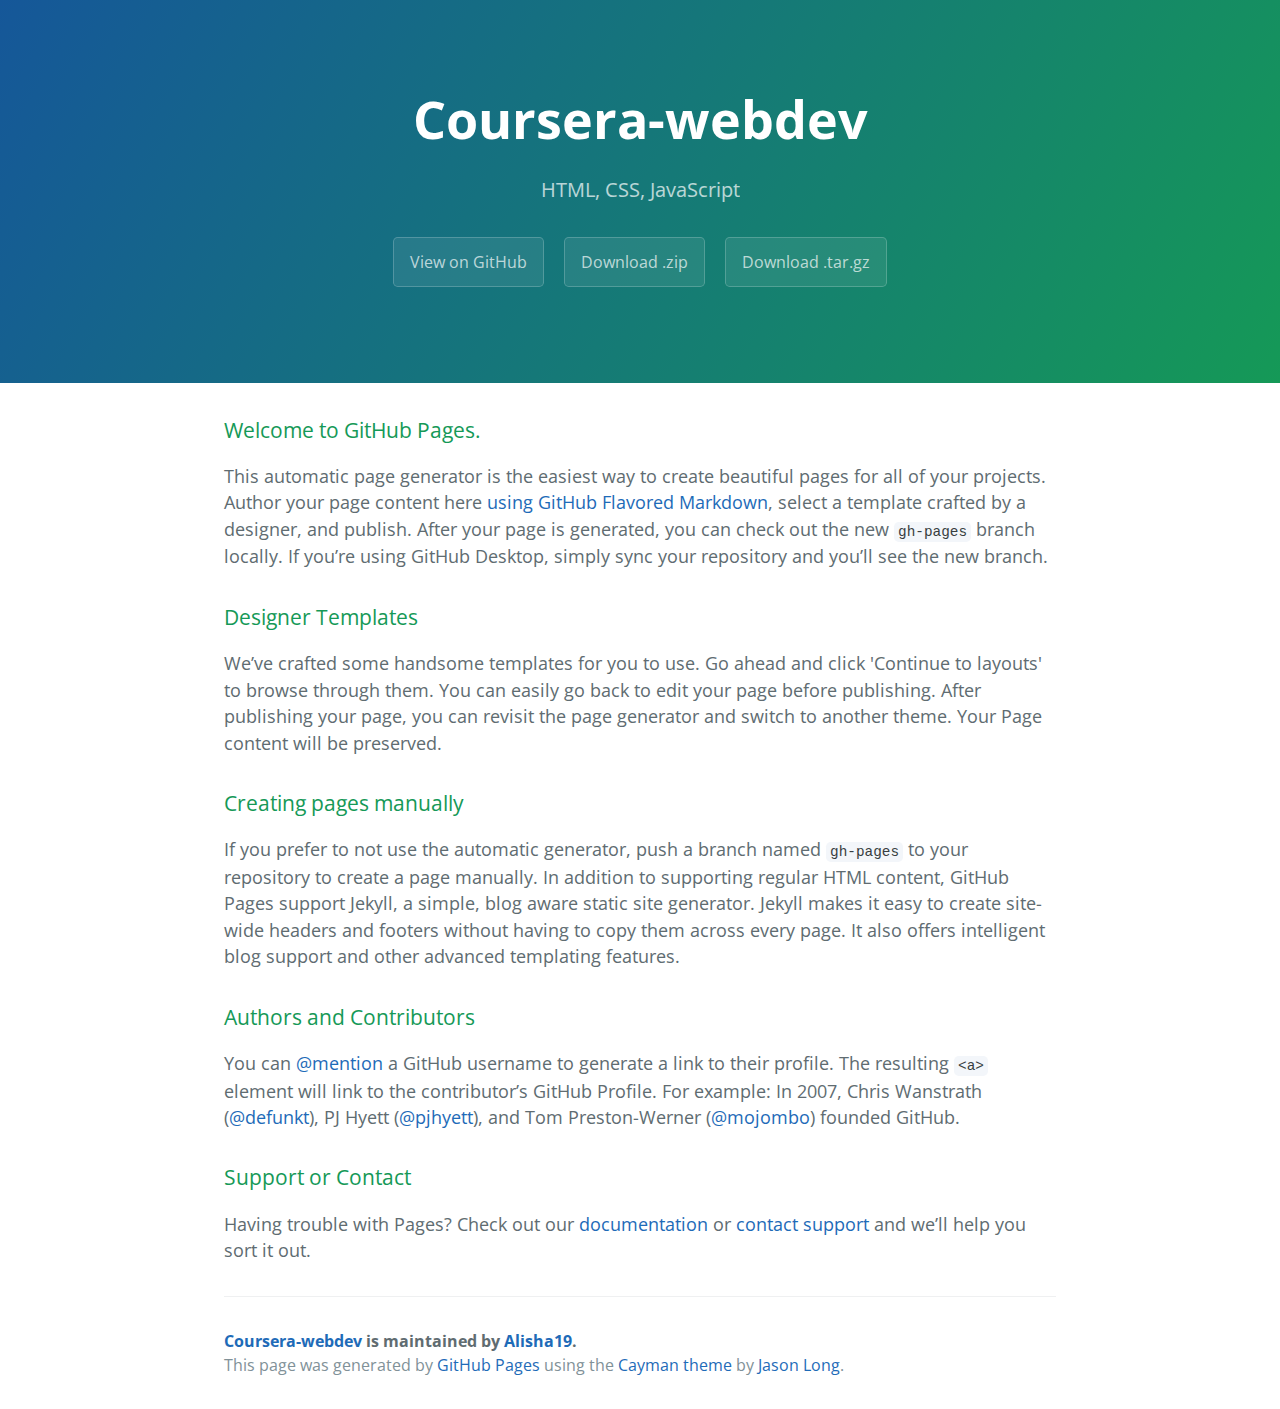
<file: index.html>
<!DOCTYPE html>
<html lang="en-us">
  <head>
    <meta charset="UTF-8">
    <title>Coursera-webdev by Alisha19</title>
    <meta name="viewport" content="width=device-width, initial-scale=1">
    <link rel="stylesheet" type="text/css" href="stylesheets/normalize.css" media="screen">
    <link href='https://fonts.googleapis.com/css?family=Open+Sans:400,700' rel='stylesheet' type='text/css'>
    <link rel="stylesheet" type="text/css" href="stylesheets/stylesheet.css" media="screen">
    <link rel="stylesheet" type="text/css" href="stylesheets/github-light.css" media="screen">
  </head>
  <body>
    <section class="page-header">
      <h1 class="project-name">Coursera-webdev</h1>
      <h2 class="project-tagline">HTML, CSS, JavaScript</h2>
      <a href="https://github.com/Alisha19/Coursera-WebDev" class="btn">View on GitHub</a>
      <a href="https://github.com/Alisha19/Coursera-WebDev/zipball/master" class="btn">Download .zip</a>
      <a href="https://github.com/Alisha19/Coursera-WebDev/tarball/master" class="btn">Download .tar.gz</a>
    </section>

    <section class="main-content">
      <h3>
<a id="welcome-to-github-pages" class="anchor" href="#welcome-to-github-pages" aria-hidden="true"><span aria-hidden="true" class="octicon octicon-link"></span></a>Welcome to GitHub Pages.</h3>

<p>This automatic page generator is the easiest way to create beautiful pages for all of your projects. Author your page content here <a href="https://guides.github.com/features/mastering-markdown/">using GitHub Flavored Markdown</a>, select a template crafted by a designer, and publish. After your page is generated, you can check out the new <code>gh-pages</code> branch locally. If you’re using GitHub Desktop, simply sync your repository and you’ll see the new branch.</p>

<h3>
<a id="designer-templates" class="anchor" href="#designer-templates" aria-hidden="true"><span aria-hidden="true" class="octicon octicon-link"></span></a>Designer Templates</h3>

<p>We’ve crafted some handsome templates for you to use. Go ahead and click 'Continue to layouts' to browse through them. You can easily go back to edit your page before publishing. After publishing your page, you can revisit the page generator and switch to another theme. Your Page content will be preserved.</p>

<h3>
<a id="creating-pages-manually" class="anchor" href="#creating-pages-manually" aria-hidden="true"><span aria-hidden="true" class="octicon octicon-link"></span></a>Creating pages manually</h3>

<p>If you prefer to not use the automatic generator, push a branch named <code>gh-pages</code> to your repository to create a page manually. In addition to supporting regular HTML content, GitHub Pages support Jekyll, a simple, blog aware static site generator. Jekyll makes it easy to create site-wide headers and footers without having to copy them across every page. It also offers intelligent blog support and other advanced templating features.</p>

<h3>
<a id="authors-and-contributors" class="anchor" href="#authors-and-contributors" aria-hidden="true"><span aria-hidden="true" class="octicon octicon-link"></span></a>Authors and Contributors</h3>

<p>You can <a href="https://help.github.com/articles/basic-writing-and-formatting-syntax/#mentioning-users-and-teams" class="user-mention">@mention</a> a GitHub username to generate a link to their profile. The resulting <code>&lt;a&gt;</code> element will link to the contributor’s GitHub Profile. For example: In 2007, Chris Wanstrath (<a href="https://github.com/defunkt" class="user-mention">@defunkt</a>), PJ Hyett (<a href="https://github.com/pjhyett" class="user-mention">@pjhyett</a>), and Tom Preston-Werner (<a href="https://github.com/mojombo" class="user-mention">@mojombo</a>) founded GitHub.</p>

<h3>
<a id="support-or-contact" class="anchor" href="#support-or-contact" aria-hidden="true"><span aria-hidden="true" class="octicon octicon-link"></span></a>Support or Contact</h3>

<p>Having trouble with Pages? Check out our <a href="https://help.github.com/pages">documentation</a> or <a href="https://github.com/contact">contact support</a> and we’ll help you sort it out.</p>

      <footer class="site-footer">
        <span class="site-footer-owner"><a href="https://github.com/Alisha19/Coursera-WebDev">Coursera-webdev</a> is maintained by <a href="https://github.com/Alisha19">Alisha19</a>.</span>

        <span class="site-footer-credits">This page was generated by <a href="https://pages.github.com">GitHub Pages</a> using the <a href="https://github.com/jasonlong/cayman-theme">Cayman theme</a> by <a href="https://twitter.com/jasonlong">Jason Long</a>.</span>
      </footer>

    </section>

  
  </body>
</html>
</file>
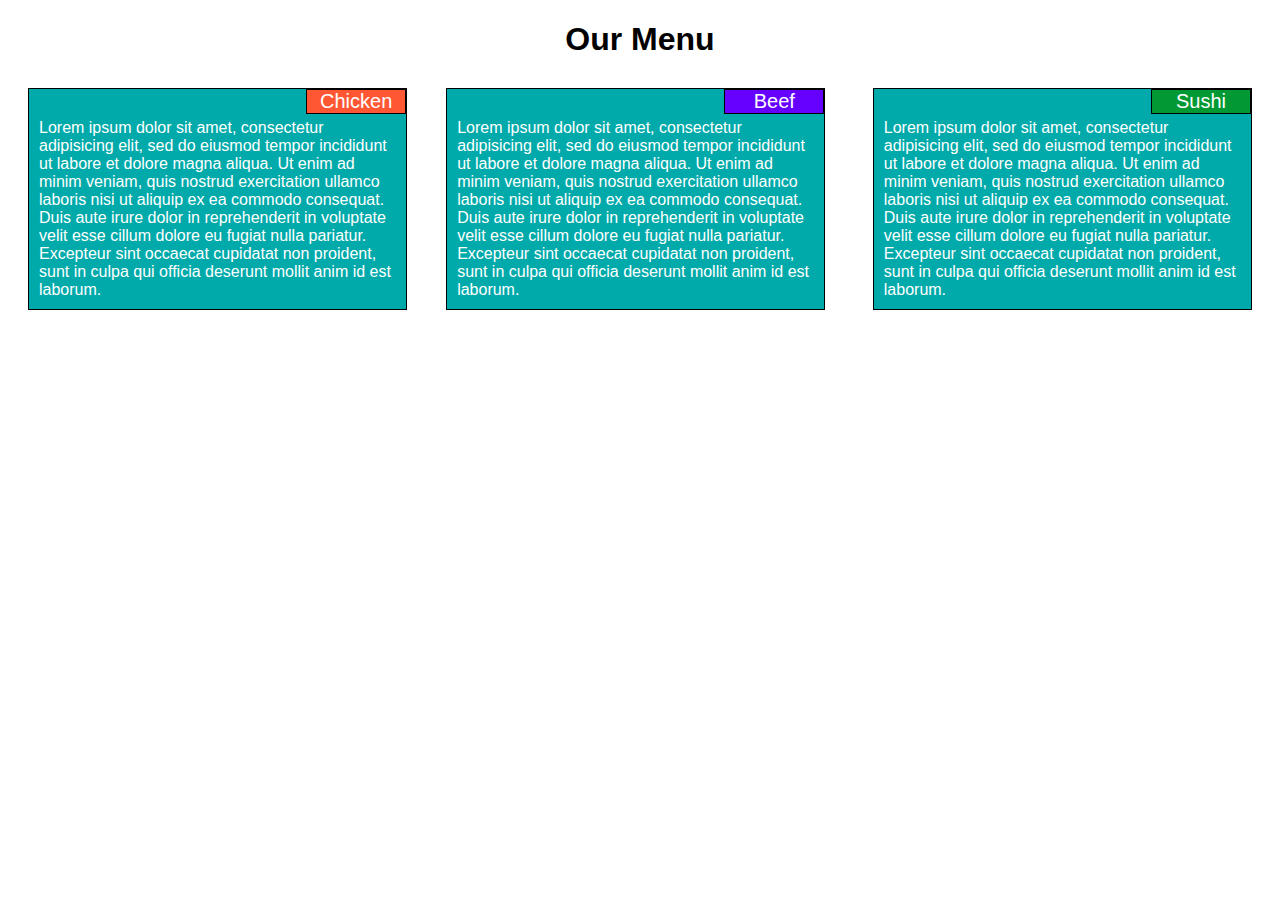
<file: module2_solution/index.html>
<!doctype html>
<head>
<meta charset="utf-8">
<meta name="viewport" content="width=device-width, initial-scale=1">
<title>Module 2 Solution</title>
<link rel="stylesheet" href="css/style.css">
</head>
<body>

<h1>Our Menu</h1>

<div class="row">
<section class="col-lg-1 col-md-1 col-sm-12">
	<div class="secTitle" id="chicken">Chicken</div>
	<div class="secText">Lorem ipsum dolor sit amet, consectetur adipisicing elit, sed do eiusmod
	tempor incididunt ut labore et dolore magna aliqua. Ut enim ad minim veniam,
	quis nostrud exercitation ullamco laboris nisi ut aliquip ex ea commodo
	consequat. Duis aute irure dolor in reprehenderit in voluptate velit esse
	cillum dolore eu fugiat nulla pariatur. Excepteur sint occaecat cupidatat non
	proident, sunt in culpa qui officia deserunt mollit anim id est laborum.</div>
</section>

<section class="col-lg-2 col-md-2 col-sm-12">
	<div class="secTitle" id="beef">Beef</div>
	<div class="secText">Lorem ipsum dolor sit amet, consectetur adipisicing elit, sed do eiusmod
	tempor incididunt ut labore et dolore magna aliqua. Ut enim ad minim veniam,
	quis nostrud exercitation ullamco laboris nisi ut aliquip ex ea commodo
	consequat. Duis aute irure dolor in reprehenderit in voluptate velit esse
	cillum dolore eu fugiat nulla pariatur. Excepteur sint occaecat cupidatat non
	proident, sunt in culpa qui officia deserunt mollit anim id est laborum.</div>
</section>

<section class="col-lg-3 col-md-3 col-sm-12">
	<div class="secTitle" id="sushi">Sushi</div>
	<div class="secText">Lorem ipsum dolor sit amet, consectetur adipisicing elit, sed do eiusmod
	tempor incididunt ut labore et dolore magna aliqua. Ut enim ad minim veniam,
	quis nostrud exercitation ullamco laboris nisi ut aliquip ex ea commodo
	consequat. Duis aute irure dolor in reprehenderit in voluptate velit esse
	cillum dolore eu fugiat nulla pariatur. Excepteur sint occaecat cupidatat non
	proident, sunt in culpa qui officia deserunt mollit anim id est laborum.</div>
</section>
</div>

</body>
</html>
</file>
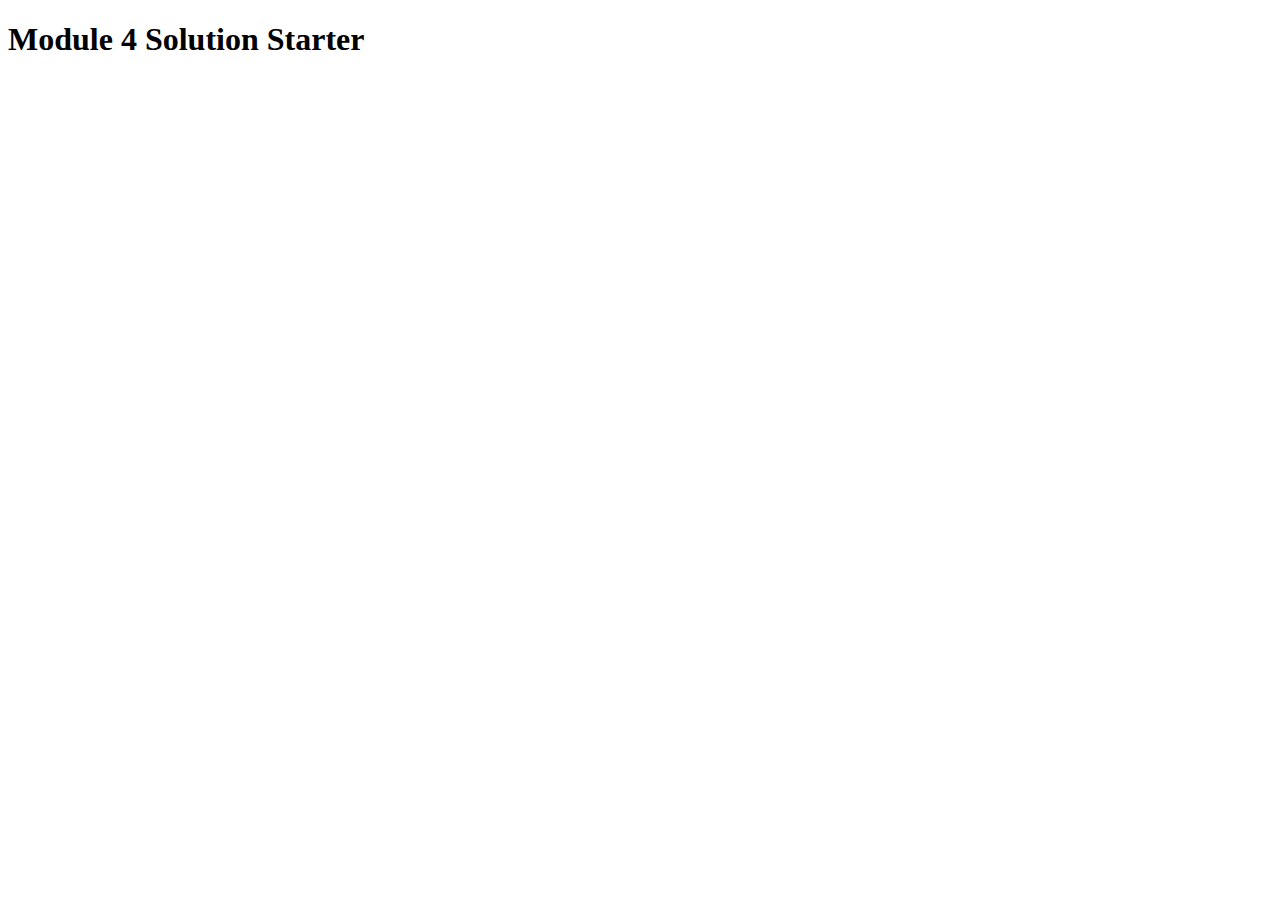
<file: module4_solution/index.html>
<!DOCTYPE html>
<html>
<head>
  <meta charset="utf-8">
  <title>Module 4 Solution Starter</title>
  <script>
    var names = []; // DO NOT REMOVE
  </script>
  <script src="SpeakHello.js"></script>
  <script src="SpeakGoodBye.js"></script>
  <script src="script.js"></script>
</head>
<body>
  <h1>Module 4 Solution Starter</h1>
</body>
</html>
</file>
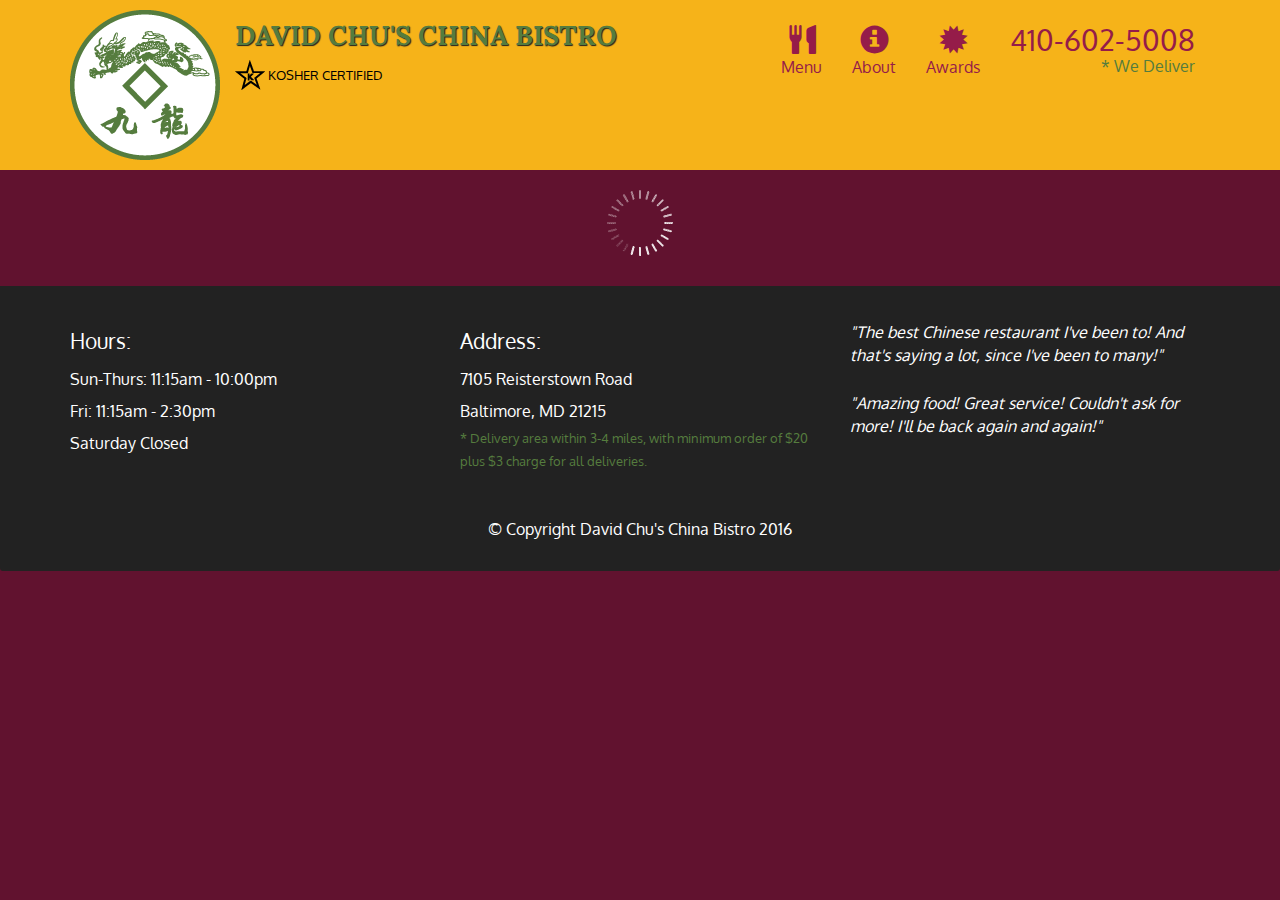
<file: module5_solution/index.html>
<!doctype html>
<html lang="en">
  <head>
    <meta charset="utf-8">
    <meta http-equiv="X-UA-Compatible" content="IE=edge">
    <meta name="viewport" content="width=device-width, initial-scale=1">
    <title>David Chu's China Bistro</title>
    <link rel="stylesheet" href="css/bootstrap.min.css">
    <link rel="stylesheet" href="css/styles.css">
    <link href='https://fonts.googleapis.com/css?family=Oxygen:400,300,700' rel='stylesheet' type='text/css'>
    <link href='https://fonts.googleapis.com/css?family=Lora' rel='stylesheet' type='text/css'>
  </head>
<body>
  <header>
    <nav id="header-nav" class="navbar navbar-default">
      <div class="container">
        <div class="navbar-header">
          <a href="index.html" class="pull-left visible-md visible-lg">
            <div id="logo-img" alt="Logo image"></div>
          </a>

          <div class="navbar-brand">
            <a href="index.html"><h1>David Chu's China Bistro</h1></a>
            <p>
              <img src="images/star-k-logo.png" alt="Kosher certification">
              <span>Kosher Certified</span>
            </p>
          </div>

          <button id="navbarToggle" type="button" class="navbar-toggle collapsed" data-toggle="collapse" data-target="#collapsable-nav" aria-expanded="false">
            <span class="sr-only">Toggle navigation</span>
            <span class="icon-bar"></span>
            <span class="icon-bar"></span>
            <span class="icon-bar"></span>
          </button>
        </div>
        
        <div id="collapsable-nav" class="collapse navbar-collapse">
           <ul id="nav-list" class="nav navbar-nav navbar-right">
            <li id="navHomeButton" class="visible-xs active">
              <a href="index.html">
                <span class="glyphicon glyphicon-home"></span> Home</a>
            </li>
            <li id="navMenuButton">
              <a href="#" onclick="$dc.loadMenuCategories();">
                <span class="glyphicon glyphicon-cutlery"></span><br class="hidden-xs"> Menu</a>
            </li>
            <li>
              <a href="#">
                <span class="glyphicon glyphicon-info-sign"></span><br class="hidden-xs"> About</a>
            </li>
            <li>
              <a href="#">
                <span class="glyphicon glyphicon-certificate"></span><br class="hidden-xs"> Awards</a>
            </li>
            <li id="phone" class="hidden-xs">
              <a href="tel:410-602-5008">
                <span>410-602-5008</span></a><div>* We Deliver</div>
            </li>
          </ul><!-- #nav-list -->
        </div><!-- .collapse .navbar-collapse -->
      </div><!-- .container -->
    </nav><!-- #header-nav -->
  </header>

  <div id="call-btn" class="visible-xs">
    <a class="btn" href="tel:410-602-5008">
    <span class="glyphicon glyphicon-earphone"></span>
    410-602-5008
    </a>
  </div>
  <div id="xs-deliver" class="text-center visible-xs">* We Deliver</div>

  <div id="main-content" class="container"></div>

  <footer class="panel-footer">
    <div class="container">
      <div class="row">
        <section id="hours" class="col-sm-4">
          <span>Hours:</span><br>
          Sun-Thurs: 11:15am - 10:00pm<br>
          Fri: 11:15am - 2:30pm<br>
          Saturday Closed
          <hr class="visible-xs">
        </section>
        <section id="address" class="col-sm-4">
          <span>Address:</span><br>
          7105 Reisterstown Road<br>
          Baltimore, MD 21215
          <p>* Delivery area within 3-4 miles, with minimum order of $20 plus $3 charge for all deliveries.</p>
          <hr class="visible-xs">
        </section>
        <section id="testimonials" class="col-sm-4">
          <p>"The best Chinese restaurant I've been to! And that's saying a lot, since I've been to many!"</p>
          <p>"Amazing food! Great service! Couldn't ask for more! I'll be back again and again!"</p>
        </section>
      </div>
      <div class="text-center">&copy; Copyright David Chu's China Bistro 2016</div>
    </div>
  </footer>

  <!-- jQuery (Bootstrap JS plugins depend on it) -->
  <script src="js/jquery-2.1.4.min.js"></script>
  <script src="js/bootstrap.min.js"></script>
  <script src="js/ajax-utils.js"></script>
  <script src="js/script.js"></script>
</body>
</html>
</file>
<file: stylesheets/stylesheet.css>
* {
  box-sizing: border-box; }

body {
  padding: 0;
  margin: 0;
  font-family: "Open Sans", "Helvetica Neue", Helvetica, Arial, sans-serif;
  font-size: 16px;
  line-height: 1.5;
  color: #606c71; }

a {
  color: #1e6bb8;
  text-decoration: none; }
  a:hover {
    text-decoration: underline; }

.btn {
  display: inline-block;
  margin-bottom: 1rem;
  color: rgba(255, 255, 255, 0.7);
  background-color: rgba(255, 255, 255, 0.08);
  border-color: rgba(255, 255, 255, 0.2);
  border-style: solid;
  border-width: 1px;
  border-radius: 0.3rem;
  transition: color 0.2s, background-color 0.2s, border-color 0.2s; }
  .btn + .btn {
    margin-left: 1rem; }

.btn:hover {
  color: rgba(255, 255, 255, 0.8);
  text-decoration: none;
  background-color: rgba(255, 255, 255, 0.2);
  border-color: rgba(255, 255, 255, 0.3); }

@media screen and (min-width: 64em) {
  .btn {
    padding: 0.75rem 1rem; } }

@media screen and (min-width: 42em) and (max-width: 64em) {
  .btn {
    padding: 0.6rem 0.9rem;
    font-size: 0.9rem; } }

@media screen and (max-width: 42em) {
  .btn {
    display: block;
    width: 100%;
    padding: 0.75rem;
    font-size: 0.9rem; }
    .btn + .btn {
      margin-top: 1rem;
      margin-left: 0; } }

.page-header {
  color: #fff;
  text-align: center;
  background-color: #159957;
  background-image: linear-gradient(120deg, #155799, #159957); }

@media screen and (min-width: 64em) {
  .page-header {
    padding: 5rem 6rem; } }

@media screen and (min-width: 42em) and (max-width: 64em) {
  .page-header {
    padding: 3rem 4rem; } }

@media screen and (max-width: 42em) {
  .page-header {
    padding: 2rem 1rem; } }

.project-name {
  margin-top: 0;
  margin-bottom: 0.1rem; }

@media screen and (min-width: 64em) {
  .project-name {
    font-size: 3.25rem; } }

@media screen and (min-width: 42em) and (max-width: 64em) {
  .project-name {
    font-size: 2.25rem; } }

@media screen and (max-width: 42em) {
  .project-name {
    font-size: 1.75rem; } }

.project-tagline {
  margin-bottom: 2rem;
  font-weight: normal;
  opacity: 0.7; }

@media screen and (min-width: 64em) {
  .project-tagline {
    font-size: 1.25rem; } }

@media screen and (min-width: 42em) and (max-width: 64em) {
  .project-tagline {
    font-size: 1.15rem; } }

@media screen and (max-width: 42em) {
  .project-tagline {
    font-size: 1rem; } }

.main-content :first-child {
  margin-top: 0; }
.main-content img {
  max-width: 100%; }
.main-content h1, .main-content h2, .main-content h3, .main-content h4, .main-content h5, .main-content h6 {
  margin-top: 2rem;
  margin-bottom: 1rem;
  font-weight: normal;
  color: #159957; }
.main-content p {
  margin-bottom: 1em; }
.main-content code {
  padding: 2px 4px;
  font-family: Consolas, "Liberation Mono", Menlo, Courier, monospace;
  font-size: 0.9rem;
  color: #383e41;
  background-color: #f3f6fa;
  border-radius: 0.3rem; }
.main-content pre {
  padding: 0.8rem;
  margin-top: 0;
  margin-bottom: 1rem;
  font: 1rem Consolas, "Liberation Mono", Menlo, Courier, monospace;
  color: #567482;
  word-wrap: normal;
  background-color: #f3f6fa;
  border: solid 1px #dce6f0;
  border-radius: 0.3rem; }
  .main-content pre > code {
    padding: 0;
    margin: 0;
    font-size: 0.9rem;
    color: #567482;
    word-break: normal;
    white-space: pre;
    background: transparent;
    border: 0; }
.main-content .highlight {
  margin-bottom: 1rem; }
  .main-content .highlight pre {
    margin-bottom: 0;
    word-break: normal; }
.main-content .highlight pre, .main-content pre {
  padding: 0.8rem;
  overflow: auto;
  font-size: 0.9rem;
  line-height: 1.45;
  border-radius: 0.3rem; }
.main-content pre code, .main-content pre tt {
  display: inline;
  max-width: initial;
  padding: 0;
  margin: 0;
  overflow: initial;
  line-height: inherit;
  word-wrap: normal;
  background-color: transparent;
  border: 0; }
  .main-content pre code:before, .main-content pre code:after, .main-content pre tt:before, .main-content pre tt:after {
    content: normal; }
.main-content ul, .main-content ol {
  margin-top: 0; }
.main-content blockquote {
  padding: 0 1rem;
  margin-left: 0;
  color: #819198;
  border-left: 0.3rem solid #dce6f0; }
  .main-content blockquote > :first-child {
    margin-top: 0; }
  .main-content blockquote > :last-child {
    margin-bottom: 0; }
.main-content table {
  display: block;
  width: 100%;
  overflow: auto;
  word-break: normal;
  word-break: keep-all; }
  .main-content table th {
    font-weight: bold; }
  .main-content table th, .main-content table td {
    padding: 0.5rem 1rem;
    border: 1px solid #e9ebec; }
.main-content dl {
  padding: 0; }
  .main-content dl dt {
    padding: 0;
    margin-top: 1rem;
    font-size: 1rem;
    font-weight: bold; }
  .main-content dl dd {
    padding: 0;
    margin-bottom: 1rem; }
.main-content hr {
  height: 2px;
  padding: 0;
  margin: 1rem 0;
  background-color: #eff0f1;
  border: 0; }

@media screen and (min-width: 64em) {
  .main-content {
    max-width: 64rem;
    padding: 2rem 6rem;
    margin: 0 auto;
    font-size: 1.1rem; } }

@media screen and (min-width: 42em) and (max-width: 64em) {
  .main-content {
    padding: 2rem 4rem;
    font-size: 1.1rem; } }

@media screen and (max-width: 42em) {
  .main-content {
    padding: 2rem 1rem;
    font-size: 1rem; } }

.site-footer {
  padding-top: 2rem;
  margin-top: 2rem;
  border-top: solid 1px #eff0f1; }

.site-footer-owner {
  display: block;
  font-weight: bold; }

.site-footer-credits {
  color: #819198; }

@media screen and (min-width: 64em) {
  .site-footer {
    font-size: 1rem; } }

@media screen and (min-width: 42em) and (max-width: 64em) {
  .site-footer {
    font-size: 1rem; } }

@media screen and (max-width: 42em) {
  .site-footer {
    font-size: 0.9rem; } }
</file>
<file: stylesheets/github-light.css>
/*
The MIT License (MIT)

Copyright (c) 2015 GitHub, Inc.

Permission is hereby granted, free of charge, to any person obtaining a copy
of this software and associated documentation files (the "Software"), to deal
in the Software without restriction, including without limitation the rights
to use, copy, modify, merge, publish, distribute, sublicense, and/or sell
copies of the Software, and to permit persons to whom the Software is
furnished to do so, subject to the following conditions:

The above copyright notice and this permission notice shall be included in all
copies or substantial portions of the Software.

THE SOFTWARE IS PROVIDED "AS IS", WITHOUT WARRANTY OF ANY KIND, EXPRESS OR
IMPLIED, INCLUDING BUT NOT LIMITED TO THE WARRANTIES OF MERCHANTABILITY,
FITNESS FOR A PARTICULAR PURPOSE AND NONINFRINGEMENT. IN NO EVENT SHALL THE
AUTHORS OR COPYRIGHT HOLDERS BE LIABLE FOR ANY CLAIM, DAMAGES OR OTHER
LIABILITY, WHETHER IN AN ACTION OF CONTRACT, TORT OR OTHERWISE, ARISING FROM,
OUT OF OR IN CONNECTION WITH THE SOFTWARE OR THE USE OR OTHER DEALINGS IN THE
SOFTWARE.

*/

.pl-c /* comment */ {
  color: #969896;
}

.pl-c1      /* constant, markup.raw, meta.diff.header, meta.module-reference, meta.property-name, support, support.constant, support.variable, variable.other.constant */,
.pl-s .pl-v /* string variable */ {
  color: #0086b3;
}

.pl-e  /* entity */,
.pl-en /* entity.name */ {
  color: #795da3;
}

.pl-s .pl-s1 /* string source */,
.pl-smi      /* storage.modifier.import, storage.modifier.package, storage.type.java, variable.other, variable.parameter.function */ {
  color: #333;
}

.pl-ent /* entity.name.tag */ {
  color: #63a35c;
}

.pl-k /* keyword, storage, storage.type */ {
  color: #a71d5d;
}

.pl-pds              /* punctuation.definition.string, string.regexp.character-class */,
.pl-s                /* string */,
.pl-s .pl-pse .pl-s1 /* string punctuation.section.embedded source */,
.pl-sr               /* string.regexp */,
.pl-sr .pl-cce       /* string.regexp constant.character.escape */,
.pl-sr .pl-sra       /* string.regexp string.regexp.arbitrary-repitition */,
.pl-sr .pl-sre       /* string.regexp source.ruby.embedded */ {
  color: #183691;
}

.pl-v /* variable */ {
  color: #ed6a43;
}

.pl-id /* invalid.deprecated */ {
  color: #b52a1d;
}

.pl-ii /* invalid.illegal */ {
  background-color: #b52a1d;
  color: #f8f8f8;
}

.pl-sr .pl-cce /* string.regexp constant.character.escape */ {
  color: #63a35c;
  font-weight: bold;
}

.pl-ml /* markup.list */ {
  color: #693a17;
}

.pl-mh        /* markup.heading */,
.pl-mh .pl-en /* markup.heading entity.name */,
.pl-ms        /* meta.separator */ {
  color: #1d3e81;
  font-weight: bold;
}

.pl-mq /* markup.quote */ {
  color: #008080;
}

.pl-mi /* markup.italic */ {
  color: #333;
  font-style: italic;
}

.pl-mb /* markup.bold */ {
  color: #333;
  font-weight: bold;
}

.pl-md /* markup.deleted, meta.diff.header.from-file */ {
  background-color: #ffecec;
  color: #bd2c00;
}

.pl-mi1 /* markup.inserted, meta.diff.header.to-file */ {
  background-color: #eaffea;
  color: #55a532;
}

.pl-mdr /* meta.diff.range */ {
  color: #795da3;
  font-weight: bold;
}

.pl-mo /* meta.output */ {
  color: #1d3e81;
}
</file>
<file: module2_solution/css/style.css>
* {
	font-family: Helvetica;
	box-sizing: border-box;
}

h1 {
	text-align: center;
	font-size: 75%
	padding-bottom: 30px;
	margin-bottom: 30px;
}

section {
  border: 1px solid black;
  background-color: #00AAAA;
  font-family: Helvetica;
  margin-bottom: 20px;
  color: white;
  position: relative;
}

.secTitle {
	border: 1px solid black;
	font-size: 125%;
	text-align: center;
	width: 100px;
}

#chicken {
	background-color: #FF5733;
	position: absolute;
	top: 0;
	right: 0;
}

#beef {
	background-color: #6600FF;
	position: absolute;
	top: 0;
	right: 0;
}

#sushi {
	background-color: #009933;	
	position: absolute;
	top: 0;
	right: 0;
}

.secText {
	padding-top: 30px;
	padding-left: 10px;
	padding-right: 10px;
	padding-bottom: 10px;
}

.row {
  width: 100%;
}

/*DESKTOP DEVICES*/

@media (min-width: 992px) {
	.col-lg-1, .col-lg-2, .col-lg-3 
	.col-lg-1 {
		margin-left: 20px;
		float: left;
		width: 30%;
	}
	.col-lg-3 {
		margin-right: 20px;
		float: right;
		width: 30%
	}
	.col-lg-2 {
		left: 1.5%;
		width: 30%;
	}
}

/*TABLET DEVICES*/

@media (min-width: 768px) and (max-width: 991px) {
	.col-md-1, .col-md-2, .col-md-3
	.col-md-1 {
		float: left;
		width: 49%;
	}
	.col-md-2 {
		float: right;
		width: 49%;
	}
	.col-md-3 {
		float: left;
		width: 100%;
	}
}

/*MOBILE DEVICES*/

@media (max-width: 767px) {
	.col-sm-12 {
		float: left;
	}
	.col-sm-12 {
		width: 100%;
	}
}
</file>
<file: module5_solution/css/styles.css>
body {
  font-size: 16px;
  color: #fff;
  background-color: #61122f;
  font-family: 'Oxygen', sans-serif;
}

/** HEADER **/
#header-nav {
  background-color: #f6b319;
  border-radius: 0;
  border: 0;
}

#logo-img {
  background: url('../images/restaurant-logo_large.png') no-repeat;
  width: 150px;
  height: 150px;
  margin: 10px 15px 10px 0;
}

.navbar-brand {
  padding-top: 25px;
}
.navbar-brand h1 { /* Restaurant name */
  font-family: 'Lora', serif;
  color: #557c3e;
  font-size: 1.5em;
  text-transform: uppercase;
  font-weight: bold;
  text-shadow: 1px 1px 1px #222;
  margin-top: 0;
  margin-bottom: 0;
  line-height: .75;
}
.navbar-brand a:hover, .navbar-brand a:focus {
  text-decoration: none;
}
.navbar-brand p { /* Kosher cert */
  color: #000;
  text-transform: uppercase;
  font-size: .7em;
  margin-top: 15px;
}
.navbar-brand p span { /* Star-K */
  vertical-align: middle;
}

#nav-list {
  margin-top: 10px;
}
#nav-list a {
  color: #951C49;
  text-align: center;
}
#nav-list a:hover {
  background: #E7E7E7;
}
#nav-list a span {
  font-size: 1.8em;
}

#phone {
  margin-top: 5px;
}
#phone a { /* Phone number */
  text-align: right;
  padding-bottom: 0;
}
#phone div { /* We Deliver */
  color: #557c3e;
  text-align: right;
  padding-right: 15px;
}

.navbar-header button.navbar-toggle, .navbar-header .icon-bar {
  border: 1px solid #61122f;
}
.navbar-header button.navbar-toggle {
  clear: both;
  margin-top: -30px;
}
/* END HEADER */

/* FOOTER */
.panel-footer {
  margin-top: 30px;
  padding-top: 35px;
  padding-bottom: 30px;
  background-color: #222;
  border-top: 0;
}
.panel-footer div.row {
  margin-bottom: 35px;
}
#hours, #address {
  line-height: 2;
}
#hours > span, #address > span {
  font-size: 1.3em;
}
#address p {
  color: #557c3e;
  font-size: .8em;
  line-height: 1.8;
}
#testimonials {
  font-style: italic;
}
#testimonials p:nth-child(2) {
  margin-top: 25px;
}
/* END FOOTER */



/* HOME PAGE */
.container .jumbotron {
  box-shadow: 0 0 50px #3F0C1F;
  border: 2px solid #3F0C1F;
}

#menu-tile, #specials-tile, #map-tile {
  height: 250px;
  width: 100%;
  margin-bottom: 15px;
  position: relative;
  border: 2px solid #3F0C1F;
  overflow: hidden;
}
#menu-tile:hover, #specials-tile:hover, #map-tile:hover {
  box-shadow: 0 1px 5px 1px #cccccc;
}
#menu-tile {
  background: url('../images/menu-tile.jpg') no-repeat;
  background-position: center;
}
#specials-tile {
  background: url('../images/specials-tile.jpg') no-repeat;
  background-position: center;
}
#menu-tile span, #specials-tile span, #map-tile span {
  position: absolute;
  bottom: 0;
  right: 0;
  width: 100%;
  text-align: center;
  font-size: 1.6em;
  text-transform: uppercase;
  background-color: #000;
  color: #fff;
  opacity: .8;
}
/* END HOME PAGE */

/* MENU CATEGORIES PAGE */
.category-tile { 
  position: relative;
  border: 2px solid #3F0C1F;
  overflow: hidden;
  width: 200px;
  height: 200px;
  margin: 0 auto 15px;
}
.category-tile span {
  position: absolute;
  bottom: 0;
  right: 0;
  width: 100%;
  text-align: center;
  font-size: 1.2em;
  text-transform: uppercase;
  background-color: #000;
  color: #fff;
  opacity: .8;
}
.category-tile:hover {
  box-shadow: 0 1px 5px 1px #cccccc;
}

#menu-categories-title + div {
  margin-bottom: 50px;
}
/* END MENU CATEGORIES PAGE */

/* SINGLE CATEGORY PAGE */
.menu-item-tile {
  margin-bottom: 25px;
}
.menu-item-tile hr {
  width: 80%;
}
.menu-item-tile .menu-item-price {
  font-size: 1.1em;
  text-align: right;
  margin-top: -15px;
  margin-right: -15px;
}
.menu-item-tile .menu-item-price span {
  font-size: .6em;
}
.menu-item-photo {
  position: relative;
  border: 2px solid #3F0C1F; 
  overflow: hidden;
  padding: 0;
  margin-right: -15px;
  margin-left: auto;
  margin-bottom: 20px;
  max-width: 250px;
}
.menu-item-photo div {
  position: absolute;
  bottom: 0;
  right: 0;
  width: 80px;
  background-color: #557c3e;
  text-align: center;
}
.menu-item-description {
  padding-right: 30px;
}
h3.menu-item-title {
  margin: 0 0 10px;
}
.menu-item-details {
  font-size: .9em;
  font-style: italic;
}
/* END SINGLE CATEGORY PAGE */


/********** Large devices only **********/
@media (min-width: 1200px) {
  .container .jumbotron {
    background: url('../images/jumbotron_1200.jpg') no-repeat;
    height: 675px;
  }
}

/********** Medium devices only **********/
@media (min-width: 992px) and (max-width: 1199px) {
  /* Header */
  #logo-img {
    background: url('../images/restaurant-logo_medium.png') no-repeat;
    width: 100px;
    height: 100px;
    margin: 5px 5px 5px 0;
  }
  /* End Header */

  /* Home Page */
  .container .jumbotron {
    background: url('../images/jumbotron_992.jpg') no-repeat;
    height: 558px;
  }
  /* End Home Page */
}

/********** Small devices only **********/
@media (min-width: 768px) and (max-width: 991px) {
  /* Home Page */
  .container .jumbotron {
    background: url('../images/jumbotron_768.jpg') no-repeat;
    height: 432px;
  }
  /* End Home Page */
}

/********** Extra small devices only **********/
@media (max-width: 767px) {
  /* Header */
  .navbar-brand {
    padding-top: 10px;
    height: 80px;
  }
  .navbar-brand h1 { /* Restaurant name */
    padding-top: 10px;
    font-size: 5vw; /* 1vw = 1% of viewport width */
  }
  .navbar-brand p { /* Kosher cert */
    font-size: .6em;
    margin-top: 12px;
  }
  .navbar-brand p img { /* Star-K */
    height: 20px;
  }

  #collapsable-nav a { /* Collapsed nav menu text */
    font-size: 1.2em;
  }
  #collapsable-nav a span { /* Collapsed nav menu glyph */
    font-size: 1em;
    margin-right: 5px;
  }

  #call-btn > a {
    font-size: 1.5em;
    display: block;
    margin: 0 20px;
    padding: 10px;
    border: 2px solid #fff;
    background-color: #f6b319;
    color: #951c49;
  }
  #xs-deliver {
    margin-top: 5px;
    font-size: .7em;
    letter-spacing: .1em;
    text-transform: uppercase;
  }
  /* End Header */

  /* Footer */
  .panel-footer section {
    margin-bottom: 30px;
    text-align: center;
  }
  .panel-footer section:nth-child(3) {
    margin-bottom: 0; /* margin already exists on the whole row */
  }
  .panel-footer section hr {
    width: 50%;
  }
  /* End Footer */

  /* Home Page */
  .container .jumbotron {
    margin-top: 30px;
    padding: 0;
  }
  #menu-tile, #specials-tile {
    width: 360px;
    margin: 0 auto 15px;
  }

  .menu-item-photo {
    margin-right: auto;
  }
  .menu-item-tile .menu-item-price {
    text-align: center;
  }
  .menu-item-description {
    text-align: center;;
  }
}


/********** Super extra small devices Only :-) (e.g., iPhone 4) **********/
@media (max-width: 479px) {
  /* Header */
  .navbar-brand h1 { /* Restaurant name */
    padding-top: 5px;
    font-size: 6vw;
  }
  /* End Header */
  
  /* Home page */
  #menu-tile, #specials-tile {
    width: 280px;
    margin: 0 auto 15px;
  }

  .col-xxs-12 {
    position: relative;
    min-height: 1px;
    padding-right: 15px;
    padding-left: 15px;
    float: left;
    width: 100%;
  }
}
</file>
